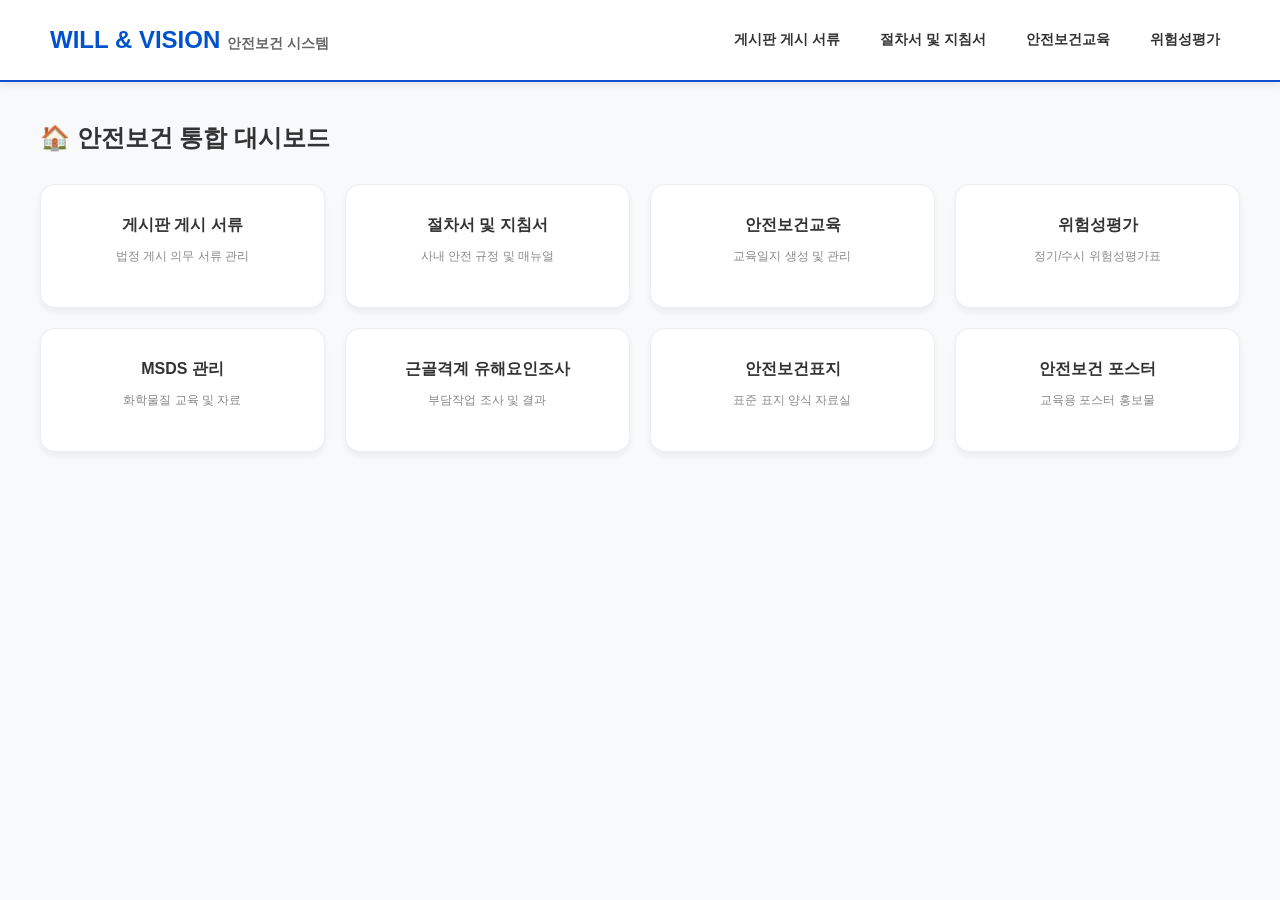
<file: index.html>
<!DOCTYPE html>
<html lang="ko">
<head>
    <meta charset="UTF-8">
    <title>WILL & VISION 안전보건 시스템</title>
    <link rel="stylesheet" href="style.css">
</head>
<body>
    <nav class="navbar">
        <div class="logo">WILL & VISION <span style="font-size:14px; color:#666;">안전보건 시스템</span></div>
        <div class="nav-menu">
            <a href="board.html?cat=notice" class="nav-item">게시판 게시 서류</a>
            <a href="board.html?cat=manual" class="nav-item">절차서 및 지침서</a>
            <a href="edu_list.html" class="nav-item">안전보건교육</a>
            <a href="risk_list.html" class="nav-item">위험성평가</a>
        </div>
    </nav>

    <div class="container">
        <h2 style="margin-bottom:30px;">🏠 안전보건 통합 대시보드</h2>
        <div class="main-grid">
            <a href="board.html?cat=notice" class="card">
                <span class="card-title">게시판 게시 서류</span>
                <p class="card-desc">법정 게시 의무 서류 관리</p>
            </a>
            <a href="board.html?cat=manual" class="card">
                <span class="card-title">절차서 및 지침서</span>
                <p class="card-desc">사내 안전 규정 및 매뉴얼</p>
            </a>
            <a href="edu_list.html" class="card">
                <span class="card-title">안전보건교육</span>
                <p class="card-desc">교육일지 생성 및 관리</p>
            </a>
            <a href="risk_list.html" class="card">
                <span class="card-title">위험성평가</span>
                <p class="card-desc">정기/수시 위험성평가표</p>
            </a>
            <a href="board.html?cat=msds" class="card">
                <span class="card-title">MSDS 관리</span>
                <p class="card-desc">화학물질 교육 및 자료</p>
            </a>
            <a href="board.html?cat=ergonomics" class="card">
                <span class="card-title">근골격계 유해요인조사</span>
                <p class="card-desc">부담작업 조사 및 결과</p>
            </a>
            <a href="gallery.html?cat=signs" class="card">
                <span class="card-title">안전보건표지</span>
                <p class="card-desc">표준 표지 양식 자료실</p>
            </a>
            <a href="gallery.html?cat=posters" class="card">
                <span class="card-title">안전보건 포스터</span>
                <p class="card-desc">교육용 포스터 홍보물</p>
            </a>
        </div>
    </div>
</body>
</html>
</file>
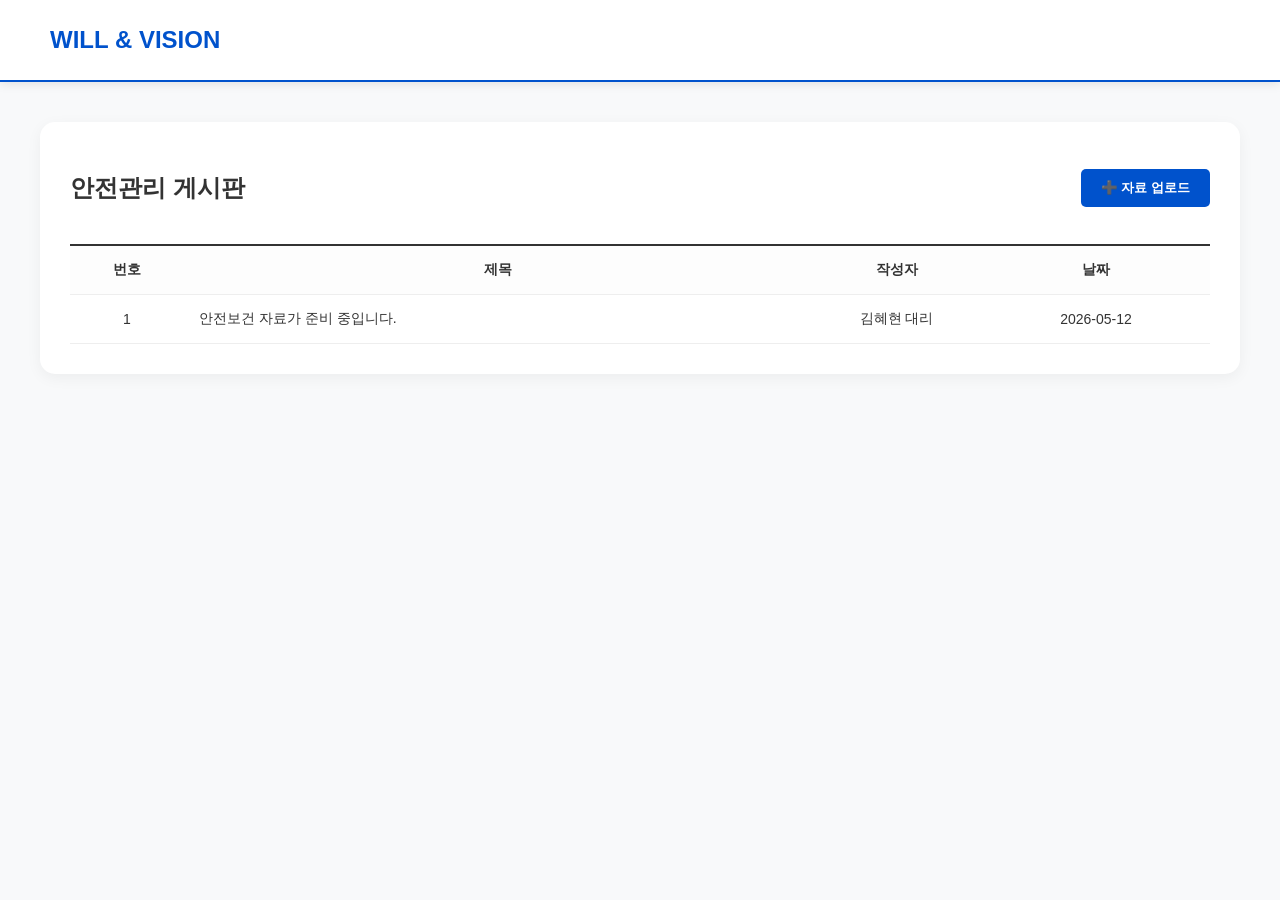
<file: board.html>
<!DOCTYPE html>
<html lang="ko">
<head>
    <meta charset="UTF-8">
    <title>안전관리 게시판</title>
    <link rel="stylesheet" href="style.css">
</head>
<body>
    <nav class="navbar">
        <div class="logo" onclick="location.href='index.html'" style="cursor:pointer;">WILL & VISION</div>
        <div class="nav-menu" id="topNav"></div>
    </nav>

    <div class="container">
        <div class="board-box">
            <div style="display:flex; justify-content:space-between; align-items:center;">
                <h2 id="boardTitle">게시판</h2>
                <button class="btn-primary" onclick="alert('관리자 모드 준비 중입니다.')">➕ 자료 업로드</button>
            </div>
            <table>
                <thead>
                    <tr>
                        <th style="width:10%;">번호</th>
                        <th>제목</th>
                        <th style="width:15%;">작성자</th>
                        <th style="width:20%;">날짜</th>
                    </tr>
                </thead>
                <tbody>
                    <tr>
                        <td>1</td>
                        <td style="text-align:left;">안전보건 자료가 준비 중입니다.</td>
                        <td>김혜현 대리</td>
                        <td>2026-05-12</td>
                    </tr>
                </tbody>
            </table>
        </div>
    </div>

    <script>
        const params = new URLSearchParams(window.location.search);
        const cat = params.get('cat');
        const titles = { 
            'notice': '📌 게시판 게시 서류', 
            'manual': '📚 절차서 및 지침서',
            'msds': '🧪 물질안전보건자료(MSDS)',
            'ergonomics': '🦴 근골격계부담작업 유해요인조사'
        };
        document.getElementById('boardTitle').innerText = titles[cat] || '안전관리 게시판';
    </script>
</body>
</html>
</file>
<file: style.css>
/* 공통 스타일 */
body { font-family: 'Malgun Gothic', sans-serif; margin: 0; background-color: #f8f9fa; color: #333; }
a { text-decoration: none; color: inherit; }

/* 상단 네비게이션 바 (공제회 스타일) */
.navbar { background: #fff; border-bottom: 2px solid #0052cc; padding: 0 50px; display: flex; justify-content: space-between; align-items: center; height: 80px; box-shadow: 0 2px 10px rgba(0,0,0,0.1); }
.logo { font-size: 24px; font-weight: bold; color: #0052cc; }
.nav-menu { display: flex; gap: 20px; }
.nav-item { font-size: 14px; font-weight: bold; padding: 10px; cursor: pointer; transition: 0.3s; }
.nav-item:hover { color: #0052cc; border-bottom: 2px solid #0052cc; }

/* 메인 대시보드 */
.container { max-width: 1200px; margin: 40px auto; padding: 0 20px; }
.main-grid { display: grid; grid-template-columns: repeat(4, 1fr); gap: 20px; }
.card { background: #fff; padding: 30px; border-radius: 15px; text-align: center; box-shadow: 0 4px 6px rgba(0,0,0,0.05); transition: 0.3s; border: 1px solid #eee; }
.card:hover { transform: translateY(-5px); box-shadow: 0 10px 20px rgba(0,0,0,0.1); border-color: #0052cc; }
.card i { font-size: 40px; color: #0052cc; margin-bottom: 15px; display: block; }
.card-title { font-weight: bold; font-size: 16px; margin-bottom: 10px; }
.card-desc { font-size: 12px; color: #888; }

/* 게시판 스타일 */
.board-box { background: #fff; padding: 30px; border-radius: 15px; box-shadow: 0 4px 15px rgba(0,0,0,0.05); }
table { width: 100%; border-collapse: collapse; margin-top: 20px; }
th, td { border-bottom: 1px solid #eee; padding: 15px; text-align: center; font-size: 14px; }
th { background: #fdfdfd; font-weight: bold; border-top: 2px solid #333; }
.btn-primary { background: #0052cc; color: white; border: none; padding: 10px 20px; border-radius: 5px; cursor: pointer; font-weight: bold; }
</file>
